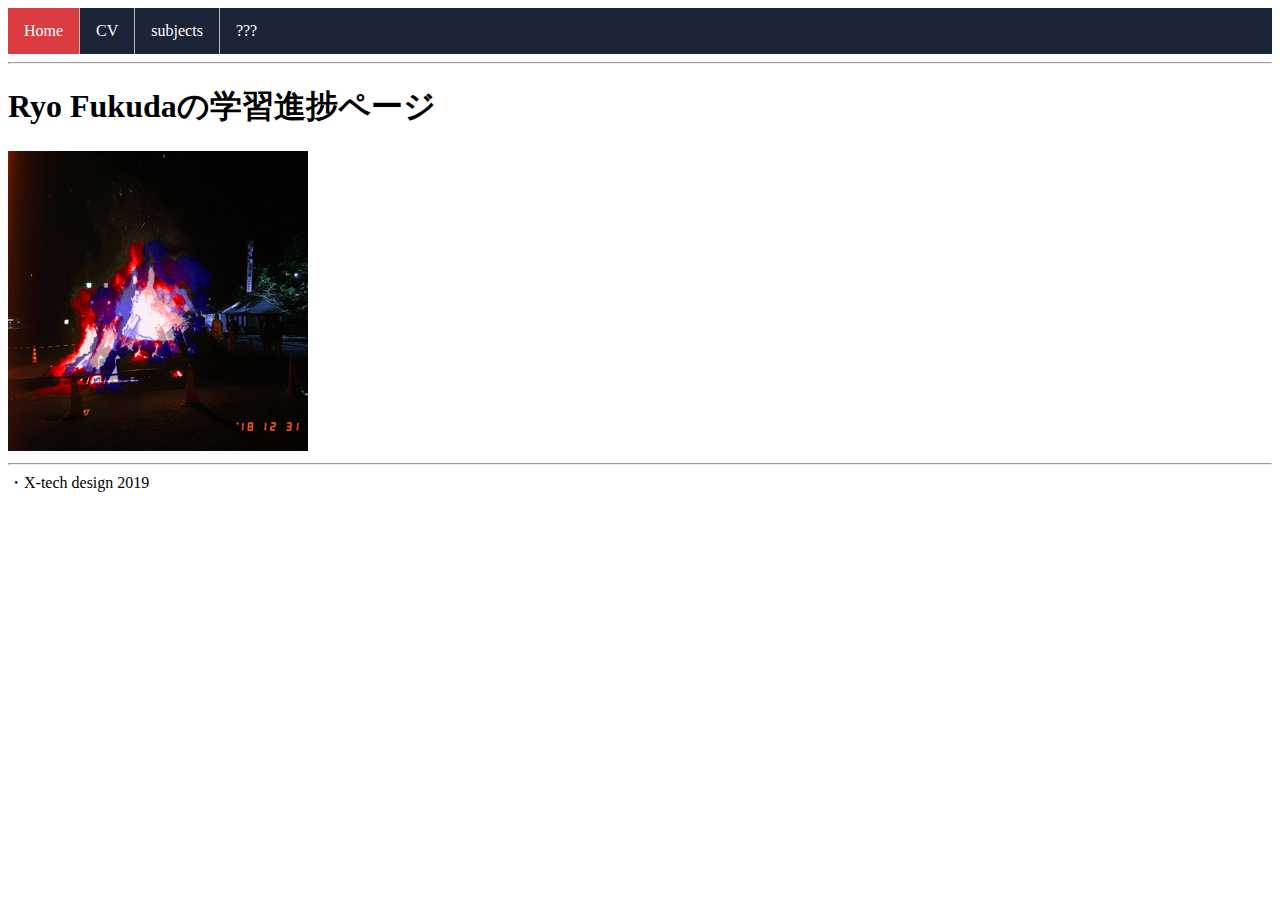
<file: index.html>
<!DOCTYPE html>
<html lang="ja" dir="ltr">
  <head>
    <meta charset="utf-8">
    <title>ryoのページ</title>
  </head>
  <body>
    <link rel="stylesheet" href="./assets/css/common.css">
    <header>
      <ul>
	<li><a class="active" href="#">Home</a></li>
	<li><a href="cv.html">CV</a></li>
	<li><a href="./subjects/SwNwBasis1.html">subjects</a></li>
	<li><a href="#about">???</a></li>
</ul>
    </header>
    <hr>
    <main>
<h1>Ryo Fukudaの学習進捗ページ</h1>
      <img src="assets/images/screen.jpg" alt="">
      <hr>
    </main>
    <footer>・X-tech design 2019</footer>
  </body>
</html>
</file>
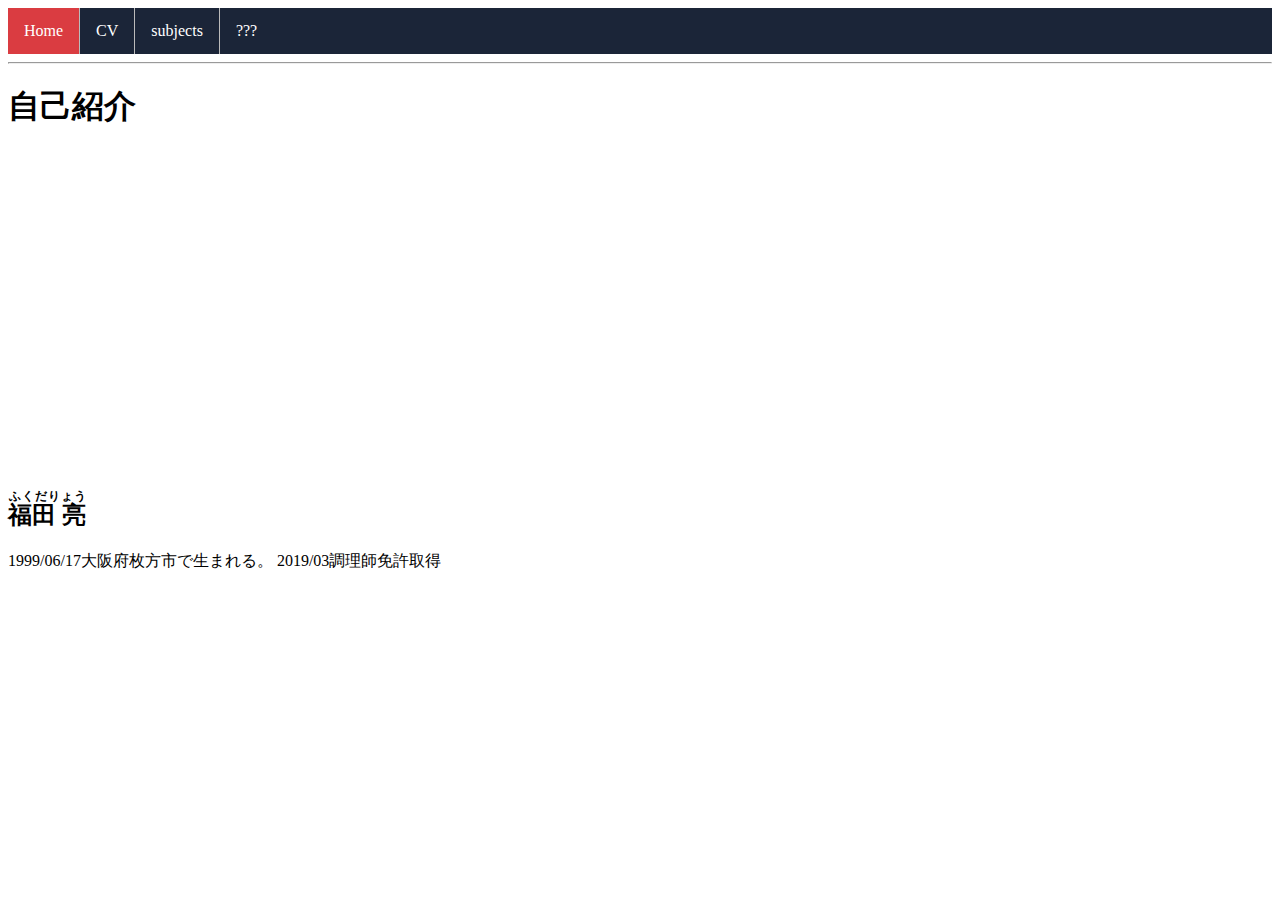
<file: cv.html>
<!DOCTYPE html>
<html lang="ja" dir="ltr">
  <head>
    <meta charset="utf-8">
    <title>ryoのページ</title>
  </head>
  <body>
    <link rel="stylesheet" href="./assets/css/common.css">
    <header>
      <ul>
	<li><a class="active" href="./index.html">Home</a></li>
	<li><a href="#">CV</a></li>
	<li><a href="./subjects/SwNwBasis1.html">subjects</a></li>
	<li><a href="#about">???</a></li>
</ul>
    </header>
    <hr>
    <main>
      <h1>自己紹介</h1>
      <iframe width="560" height="315" src="https://www.youtube.com/embed/LsIDJEv0gTY" frameborder="0" allow="accelerometer; autoplay; encrypted-media; gyroscope; picture-in-picture" allowfullscreen></iframe>
      <h2><ruby><rb>福田 亮</rb><rt>ふくだりょう</rt></ruby></h2>
      1999/06/17大阪府枚方市で生まれる。
      2019/03調理師免許取得


    </main>
  </body>
</html>
</file>
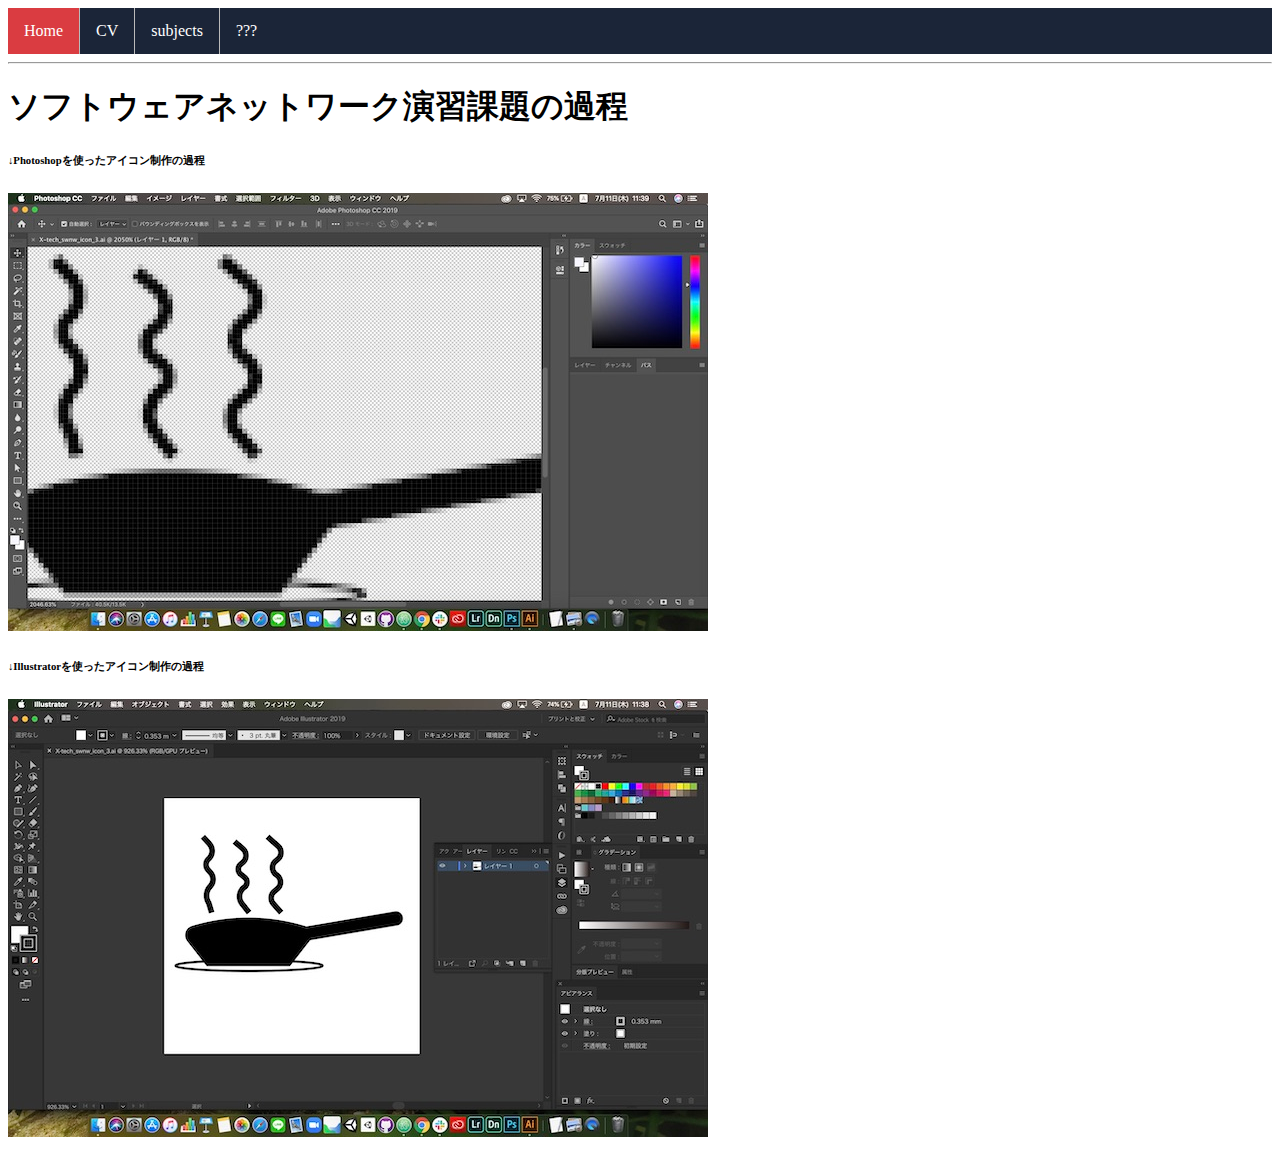
<file: subjects/SwNwBasis1.html>
<!DOCTYPE html>
<html lang="ja" dir="ltr">
  <head>
    <meta charset="utf-8">
    <title>ryoのページ</title>
  </head>
  <body>
    <link rel="stylesheet" href="../assets/css/common.css">
    <header>
      <ul>
	<li><a class="active" href="../index.html">Home</a></li>
	<li><a href="../cv.html">CV</a></li>
	<li><a href="#">subjects</a></li>
	<li><a href="#about">???</a></li>
</ul>
    </header>
    <hr>
    <main>
      <h1>ソフトウェアネットワーク演習課題の過程</h1>
      <h6>↓Photoshopを使ったアイコン制作の過程</h6>
      <img src="../assets/images/swnw_ps.jpg" alt="">
      <h6>↓Illustratorを使ったアイコン制作の過程</h6>
      <img src="../assets/images/swnw_ai.jpg" alt="">
    </main>
  </body>
</html>
</file>
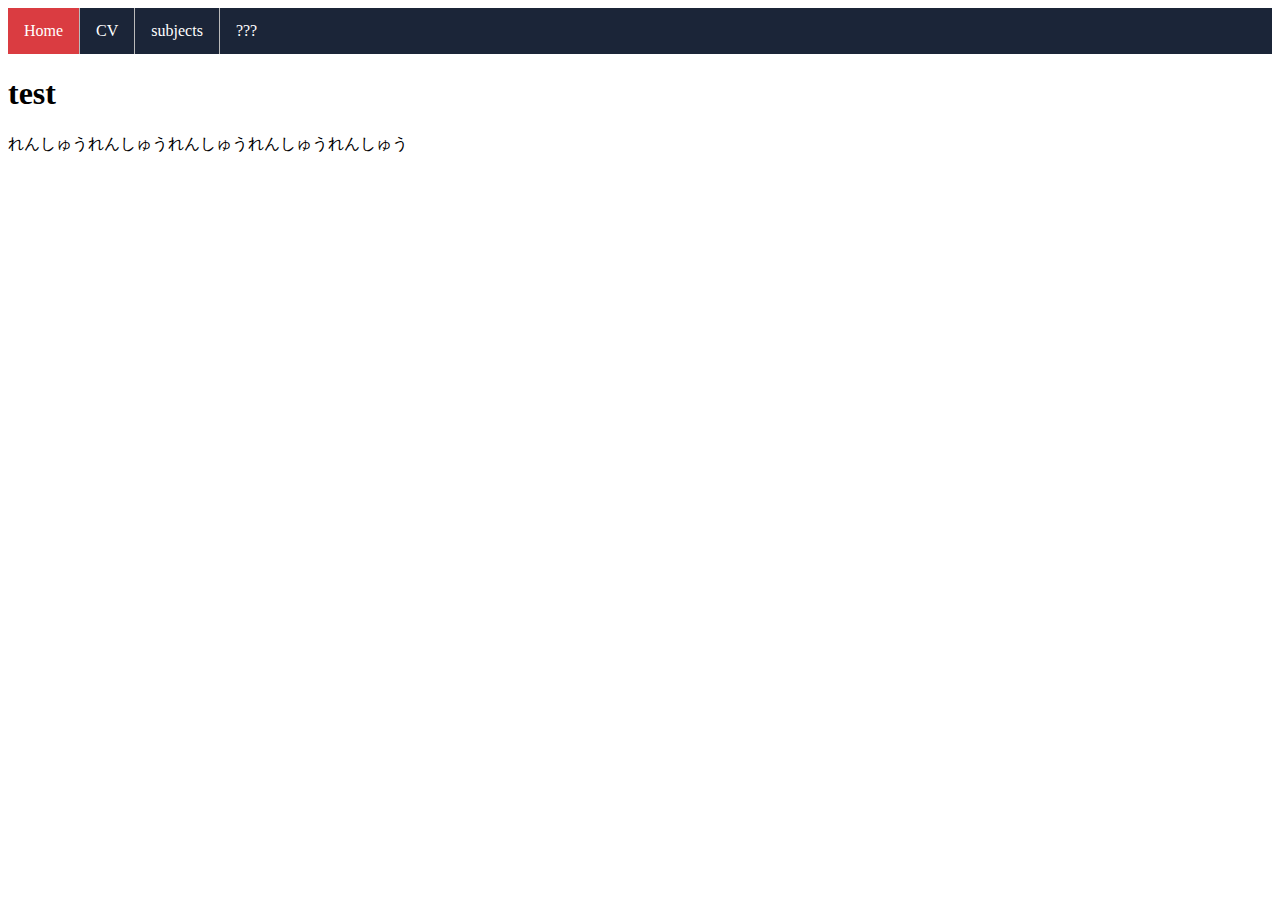
<file: subjects/SwNwBasis2.html>
<!DOCTYPE html>
<html lang="ja" dir="ltr">
  <head>
    <meta charset="utf-8">
    <title>ソフトウェアネットワーク演習</title>
  </head>
  <body>
    <link rel="stylesheet" href="../assets/css/common.css">
    <header>
      <ul>
	<li><a class="active" href="../index.html">Home</a></li>
	<li><a href="../cv.html">CV</a></li>
	<li><a href="SwNwBasis1.html">subjects</a></li>
	<li><a href="#about">???</a></li>
</ul>
    </header>
    <main>
      <h1>test</h1>
      <p>れんしゅうれんしゅうれんしゅうれんしゅうれんしゅう</p>
    </main>
  </body>
</html>
</file>
<file: assets/css/common.css>
ul {
	list-style-type: none;
	margin: 0;
	padding: 0;
	overflow: hidden;
	background-color: #1b2538;
}
li {
	float: left;
	border-right: 1px solid #bbbbbb;
}
li:last-child {
	border-right: none;
}
li a {
	display: block;
	color: white;
	text-align: center;
	padding: 14px 16px;
	text-decoration: none;
}
li a:hover:not(.active) {
	background-color: #a9bce2;
}
.active {
	background-color: #da3c41;
}
</file>
